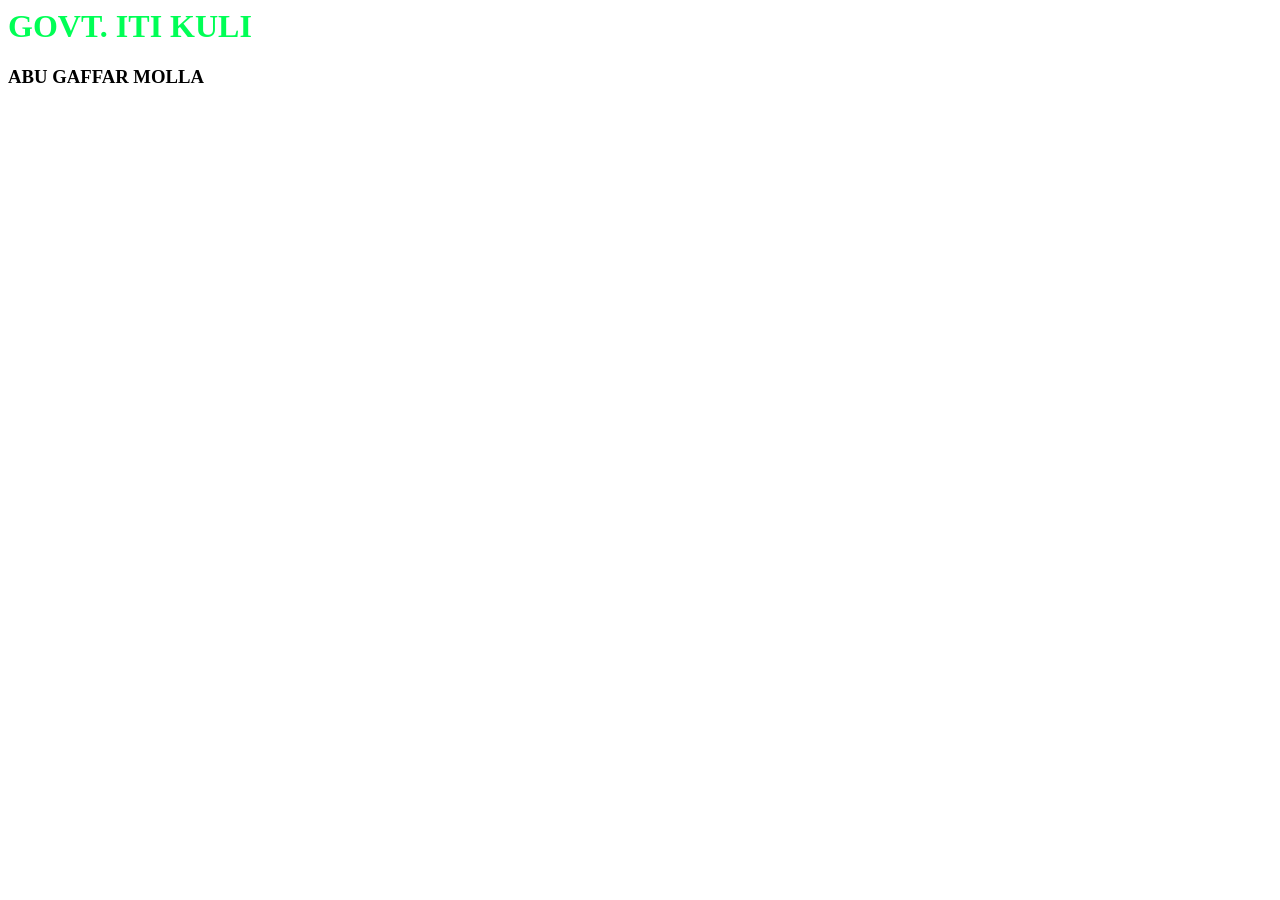
<file: Day 1 ( 09-02-2026 )/index.html>
<doctype html>
    <html>
        <head>
            <title> AGM </title>
        </head>
        <link rel=" stylesheet" href = "style.css" >
        <body>
            <h1>GOVT. ITI KULI </h1>
            <H3> ABU GAFFAR MOLLA</H3>
        </body>
    </html>
</file>
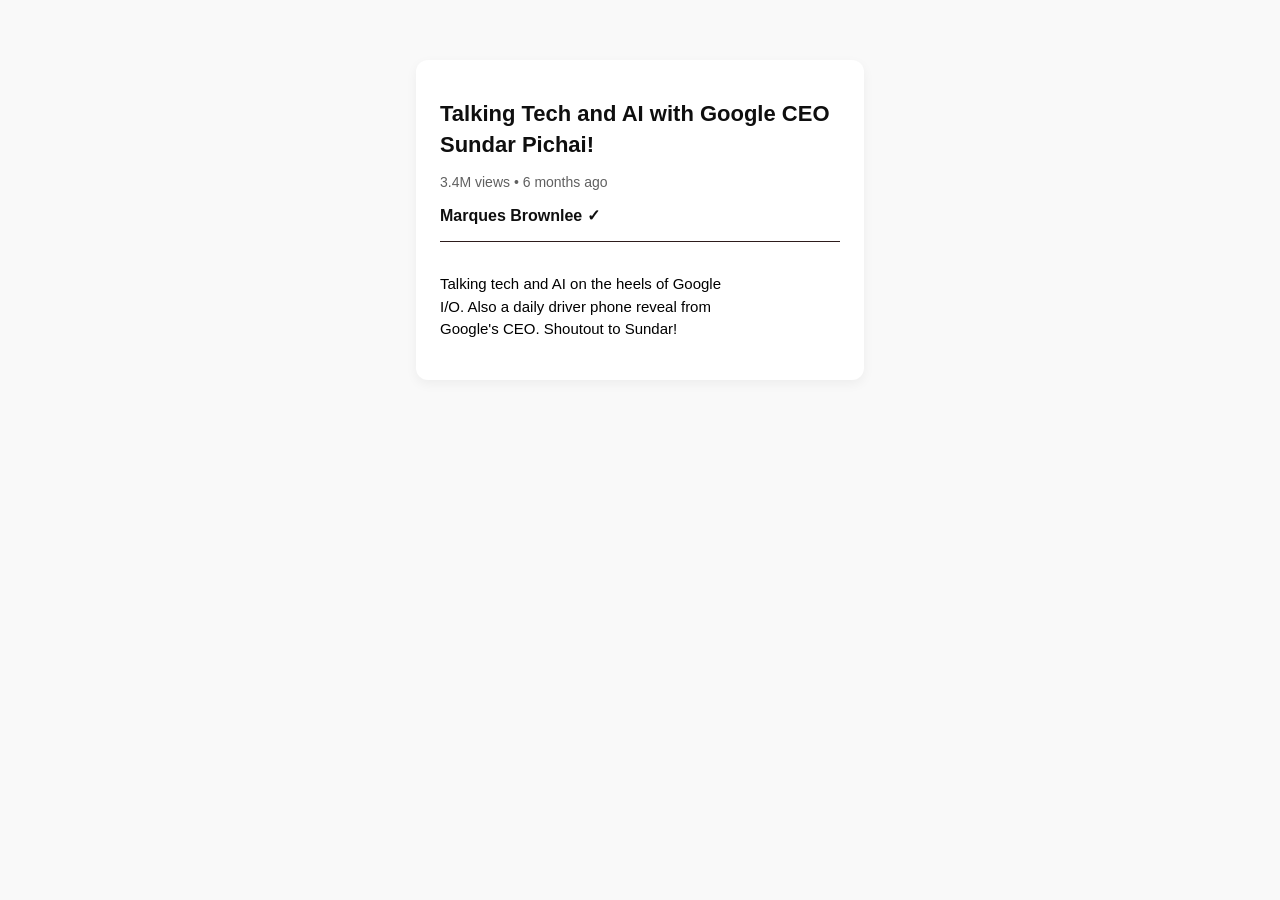
<file: class test.html>
<!DOCTYPE html>
<html lang="en">
  <head>
    <meta charset="UTF-8">
    <meta name="viewport" content="width=device-width, initial-scale=1.0">
    <title>Class Test</title>
    <style>
      body {
        font-family: Arial, sans-serif;
        background-color: #f9f9f9;
        color: #0f0f0f;
        margin: 0;
        padding: 20px;
      }
      .container {
        max-width: 400px;
        background: #ffffff;
        padding: 24px;
        margin: 40px auto;
        border-radius: 12px;
        box-shadow: 0 4px 12px rgba(0, 0, 0, 0.05);
      }
      h1 {
        font-size: 22px;
        margin-bottom: 8px;
        line-height: 1.4;
      }
      .views {
        font-size: 14px;
        color: #606060;
        margin-bottom: 16px;
      }
      .mb {
        font-size: 16px;
        font-weight: bold;
        margin-bottom: 16px;
      }
      .description {
        font-size: 15px;
        line-height: 1.5;
        color: black;
        border-top: 1px solid #2d1c1c;
        padding-top: 16px;
      }
    </style>
  </head>
  <body>

    <div class="container">
      <h1>Talking Tech and AI with Google CEO Sundar Pichai!</h1>
      <p class="views">3.4M views &bull; 6 months ago</p>
      <p class="mb">Marques Brownlee &checkmark;</p>
      <div class="description">
       <p> Talking tech and AI on the heels of Google<br>
        I/O. Also a daily driver phone reveal from<br>
        Google's CEO. Shoutout to Sundar!
      </p>
      </div>
    </div>

  </body>
</html>
</file>
<file: Day 1 ( 09-02-2026 )/style.css>
h1{ 
color:rgb(0, 255, 85);
text-align:left;
</file>
